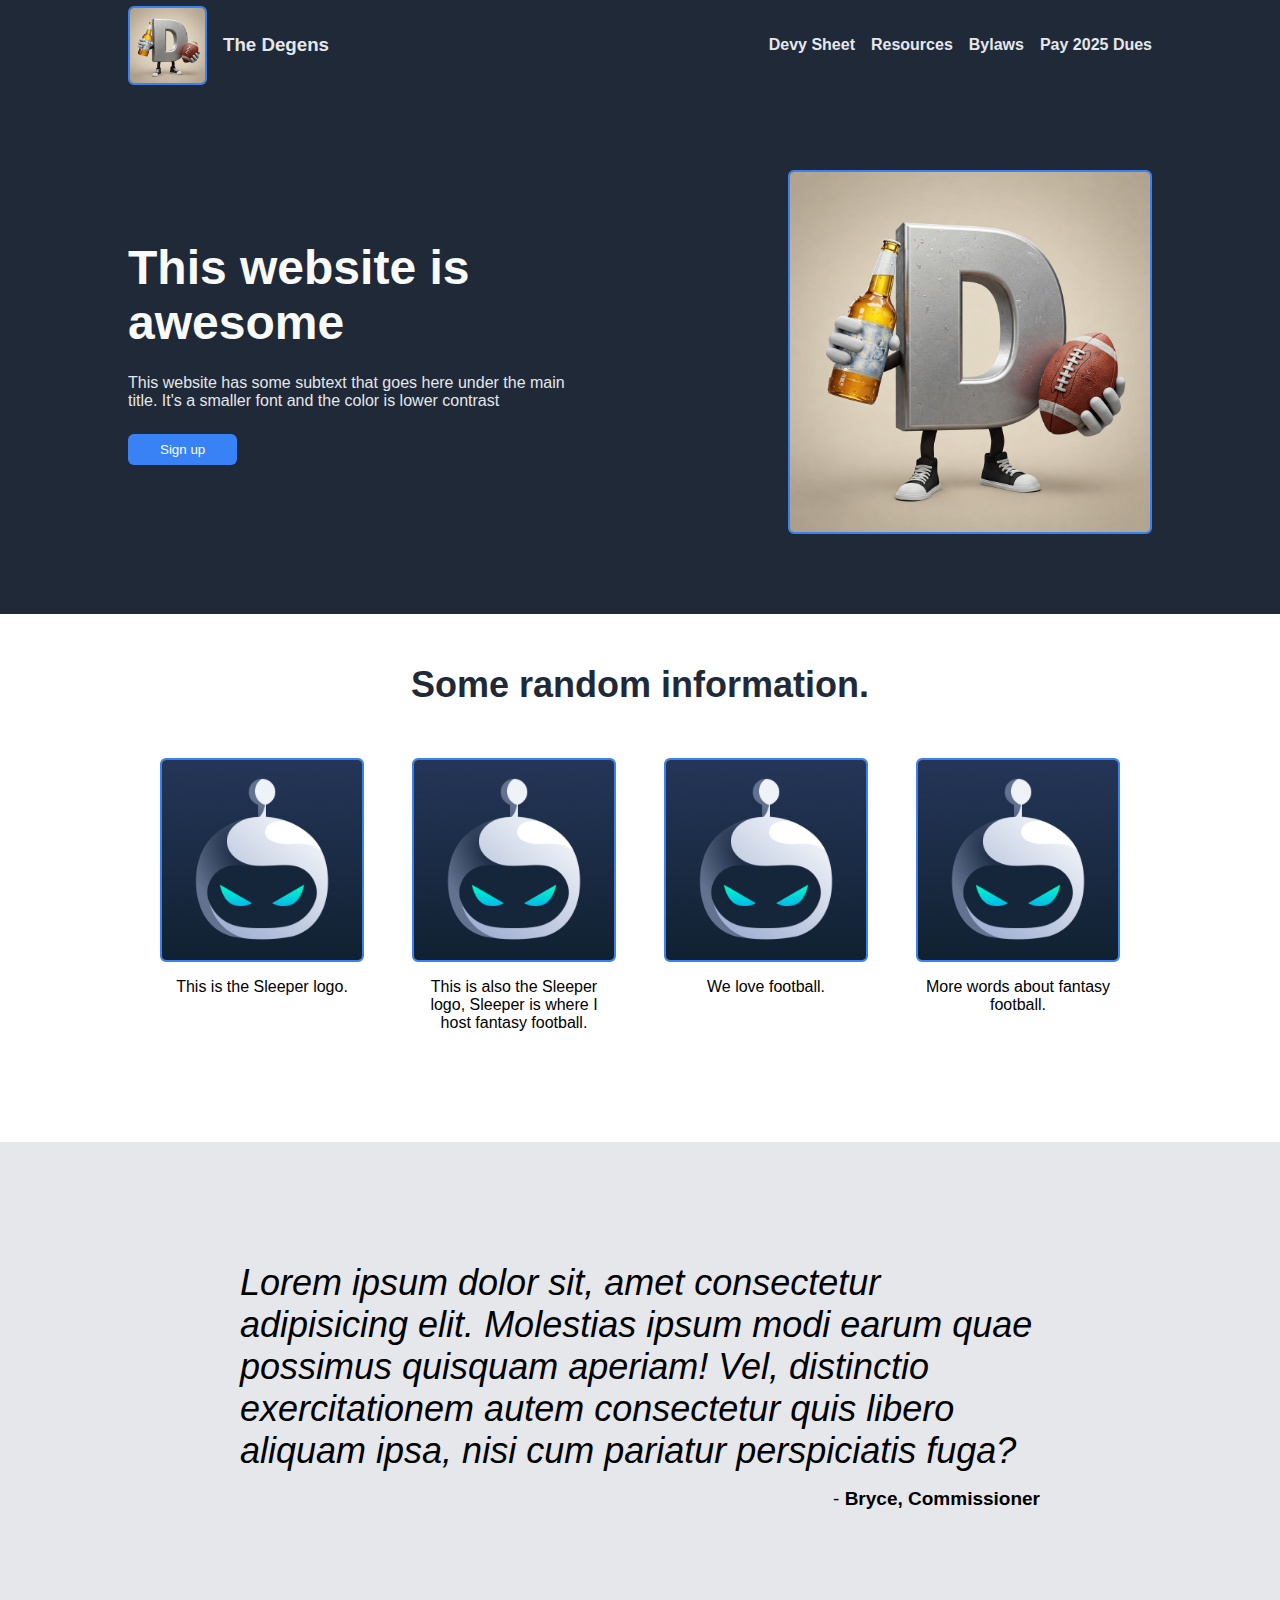
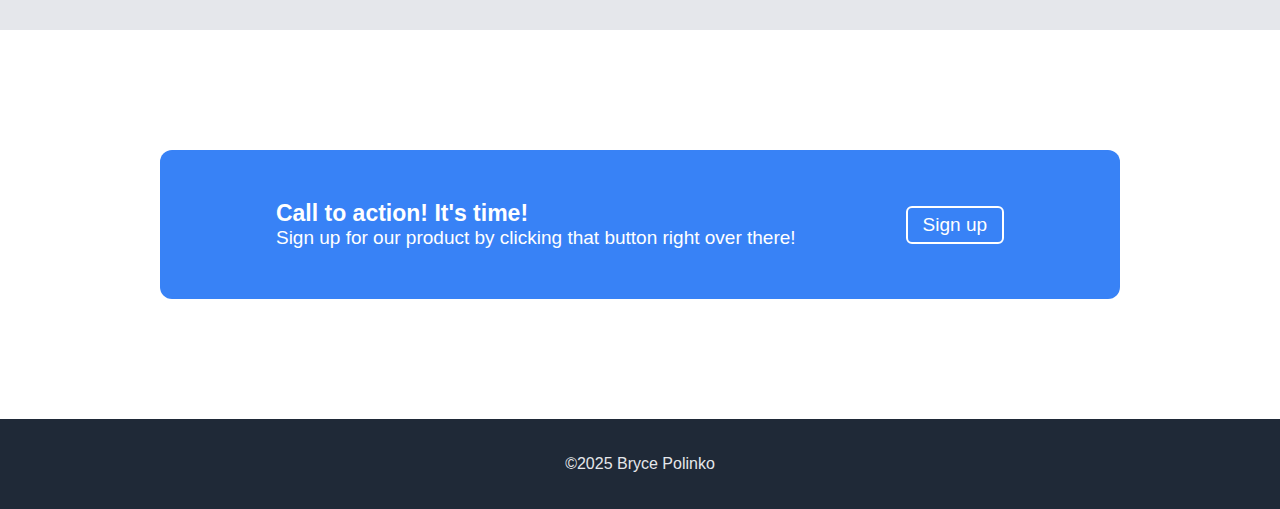
<file: index.html>
<!DOCTYPE html>
<html lang="en">
<head>
    <meta charset="UTF-8">
    <meta name="viewport" content="width=device-width, initial-scale=1.0">
    <link rel="stylesheet" href="style.css">
    <title>The Degens</title>
</head>
<body>
         <div class="section-one">
            <div class="navbar">
                <div class="left-navbar">
                    <img src="images/logo.jpeg" alt="The Degens Logo" height="75px" width="75px">
                    <h3><a href="index.html" target=" blank" rel="noopener noreferrer">The Degens</a></h3>
                </div>
                <div class="right-navbar">
                    <ul class="links">
                        <li><a href="https://docs.google.com/spreadsheets/d/1OdVXYpP9pvdEUYhuFRyIKaztcM4gXe8yQVE4ZOjoKIg/edit?gid=0#gid=0" target=" blank" rel="noopener noreferrer"><strong> Devy Sheet </strong> </a></li>
                        <li><a href="pages/resource-page.html" target=" blank" rel="noopener noreferrer"><strong> Resources </strong> </a></li>
                        <li><a href="https://docs.google.com/document/d/1PXGZEJQgVVpj5b6d5GdACmf5EqEl2av3CVVvzMThyO0/edit?tab=t.0" target=" blank" rel="noopener noreferrer"><strong> Bylaws </strong> </a></li>
                        <li><a href="https://www.leaguesafe.com/join/4291047" target=" blank" rel="noopener noreferrer"><strong> Pay 2025 Dues </strong> </a></li>
        
                    </ul>
                </div>
            </div>
            <div class="header-box">
                <div class="left-header">
                    <div class="heading-one">This website is awesome</div>
                    <div class="subtext-one"> This website has some subtext that goes here under the main title. It's a smaller font and the color is lower contrast</div>
                    <button class="button-one">Sign up</button>
                </div>
                <img class="right-header" src="images/logo.jpeg" alt="Degen Logo" height="200px" width="200px">
            </div>
        </div>
        <div class="section-two">
            <div class="title">Some random information.</div>
            <div class="container-two">
                <div class="info">
                    <img src="images/sleeper.jpg" alt="Sleeper Logo" width="200" height="200">
                    <div class="text">This is the Sleeper logo.</div>
                </div>
                <div class="info">
                    <img src="images/sleeper.jpg" alt="Sleeper Logo" width="200" height="200">
                    <div class="text">This is also the Sleeper logo, Sleeper is where I host fantasy football.</div>
                </div>
                <div class="info">
                    <img src="images/sleeper.jpg" alt="Sleeper Logo" width="200" height="200">
                    <div class="text">We love football.</div>
                </div>
                <div class="info">
                    <img src="images/sleeper.jpg" alt="Sleeper Logo" width="200" height="200">
                    <div class="text">More words about fantasy football.</div>
                </div>
            </div>
        </div>
        <div class="section-three">
            <div class="box-three">
                <div class="paragraph-three"> Lorem ipsum dolor sit, amet consectetur adipisicing elit. Molestias ipsum modi earum quae possimus quisquam aperiam! Vel, distinctio exercitationem autem consectetur quis libero aliquam ipsa, nisi cum pariatur perspiciatis fuga?</div>
                <div class="subtext-three"> - <b>Bryce, Commissioner</b></div>
                
            </div>
        </div>
        <div class="section-four">
            <div class="box-four">
                <div class="left-four">
                    <div class="header-four"> <b>Call to action! It's time!</b></div>
                    <div class="content-four"> Sign up for our product by clicking that button right over there! </div>
                </div>
                    <button class="button-four"> Sign up </button>
            </div>
        </div>  
    <div class="footer">
        ©2025 Bryce Polinko
    </div>
</body>
</html>
</file>
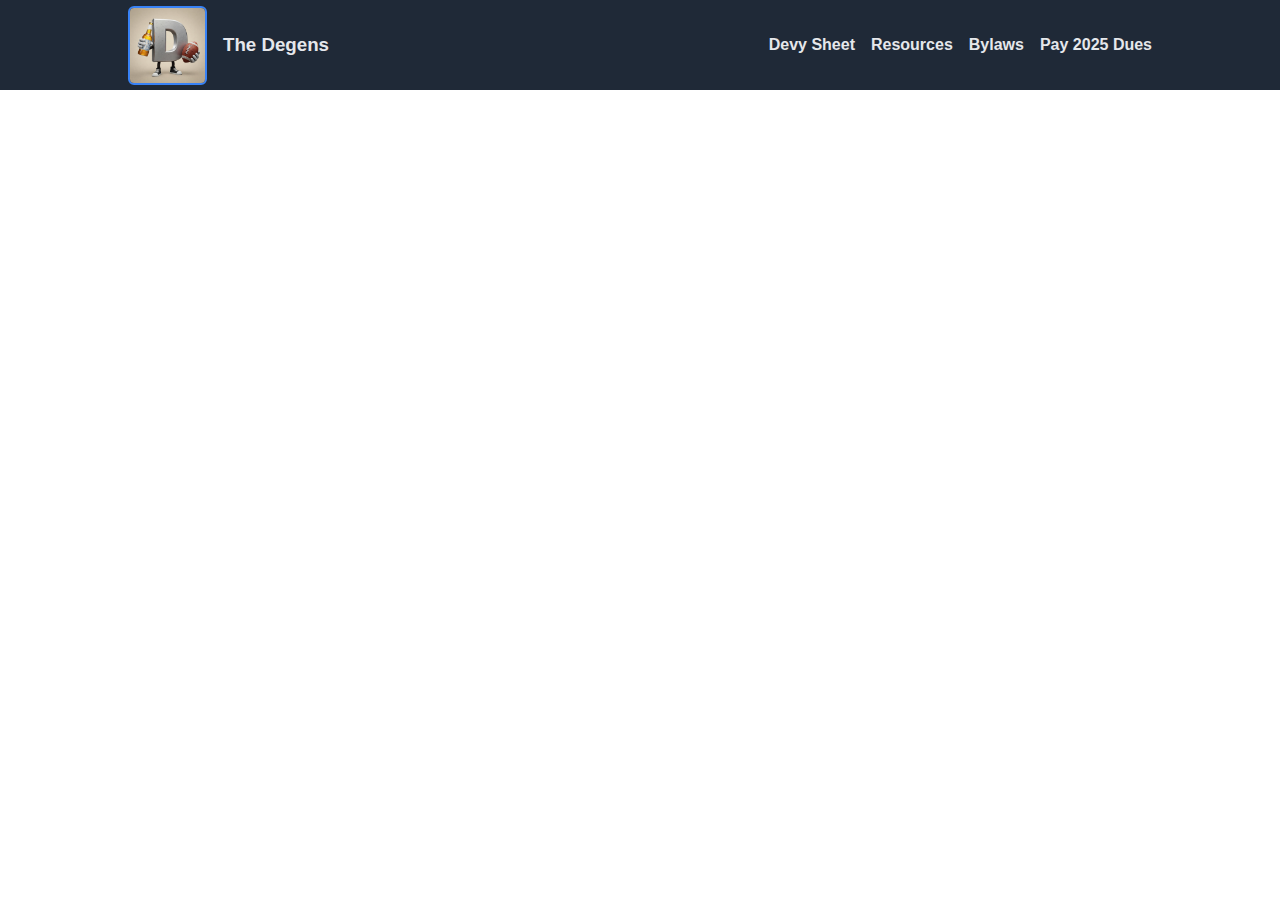
<file: pages/resource-page.html>
<!DOCTYPE html>
<html lang="en">
<head>
    <meta charset="UTF-8">
    <meta name="viewport" content="width=device-width, initial-scale=1.0">
    <link rel="stylesheet" href="../style.css">
    <title>The Degens</title>
</head>
<body>
    <div class="section-one">
        <div class="navbar">
            <div class="left-navbar">
                <img src="../images/logo.jpeg" alt="The Degens Logo" height="75px" width="75px">
                <h3><a href="../index.html" target=" blank" rel="noopener noreferrer">The Degens</a></h3>
            </div>
            <div class="right-navbar">
                <ul class="links">
                    <li><a href="https://docs.google.com/spreadsheets/d/1OdVXYpP9pvdEUYhuFRyIKaztcM4gXe8yQVE4ZOjoKIg/edit?gid=0#gid=0" target=" blank" rel="noopener noreferrer"><strong> Devy Sheet </strong> </a></li>
                    <li><a href="resource-page.html" target=" blank" rel="noopener noreferrer"><strong> Resources </strong> </a></li>
                    <li><a href="https://docs.google.com/document/d/1PXGZEJQgVVpj5b6d5GdACmf5EqEl2av3CVVvzMThyO0/edit?tab=t.0" target=" blank" rel="noopener noreferrer"><strong> Bylaws </strong> </a></li>
                    <li><a href="https://www.leaguesafe.com/join/4291047" target=" blank" rel="noopener noreferrer"><strong> Pay 2025 Dues </strong> </a></li>
    
                </ul>
            </div>
        </div>
    </div>

</body>
</html>
</file>
<file: style.css>
html, body {
    margin: 0;
    padding: 0;
  }  

body {
    display: flex;
    flex-direction: column;
    min-height: 100vh;
    font-family: 'Segoe UI', Tahoma, Geneva, Verdana, sans-serif;
}

.section-one{
    background-color: #1F2937;
    display: flex;
    flex-direction: column;
    padding: 0px 10vw;
    /* padding-bottom: 72px; */
}

.navbar {
    display: flex;
    justify-content: space-between;
    height: 90px;

}

.left-navbar,
.right-navbar {
    display: flex;
    align-items: center;
    gap: 16px;
}

ul {
    list-style: none;
    display: flex;
    gap: 16px; 
    padding: 0;
    margin: 0;
}

a {
    text-decoration: none;
    color: #E5E7EB;
}

.header-box {
    display: flex;
    align-items: center;
    justify-content: space-between;
    margin: 80px 0px;

}

.left-header {
    display: flex;
    flex-direction: column;
    width: 450px;
    height: auto;
    gap: 16px;
}

.heading-one {
    color: #F9FAF8;
    font-weight: 900;
    font-size: 48px;
}

.subtext-one {
    color: #E5E7EB;
    margin: 8px 0px;
}

.button-one {
    background-color: #3882F6;
    border: transparent;
    color: white;
    padding: 8px 32px;
    border-radius: 6px;
    width: fit-content;
}

.right-header {
    height: auto;
    width: 360px;
}

.section-two {
    display: flex;
    flex-direction: column;
    padding: 50px 40px 110px 40px;
    justify-content: center;
    gap: 32px;
}

.title {
    display: flex;
    justify-content: center;
    align-items: center;
    font-weight: 900;
    font-size: 36px;
    color: #1F2937;
    margin-bottom: 20px;
}

.container-two {
    display: flex;
    justify-content: center;
    gap: 52px;
    flex-wrap: wrap;
    text-align: center;
}

.info {
    max-width: 200px;
    gap: 16px;
    display: flex;
    flex-direction: column;
    align-items: center;
  }

  img {
    border: #3882F6 2px solid;
    border-radius: 6px;
  }

.section-three {
    background-color: #E5E7EB;
    padding: 120px 40px;
    display: flex;
    justify-content: center;
}

.box-three {
    display: flex;
    flex-direction: column;
    width: 800px;
    gap: 16px;
}

.paragraph-three {
    font-size: 36px;
    font-style: italic;
    font-weight: 300;
    flex-wrap: wrap;
}

.subtext-three {
    text-align: right;
    font-size: 19px;
}

.section-four {
    display: flex;
    justify-content: center;
    padding: 120px 40px;
}

.box-four {
    display: flex;
    justify-content: center;
    align-items: center;
    background-color: #3882F6;
    padding: 50px 80px;
    gap: 0 110px;
    color: white;
    border-radius: 12px;
    width: 800px;
}

.header-four {
    font-size: 23px;
}

.content-four{
    font-size: 19px;
}

.button-four {
    background-color: transparent;
    border: white 2px solid;
    color: white;
    padding: 6px 15px;
    border-radius: 6px;
    font-size: 19px;
   }

   .footer {
    display: flex;
    justify-content: center;
    align-items: center;
    background-color: #1F2937;
    padding: 36px;
    color: #E5E7EB;
}
</file>
